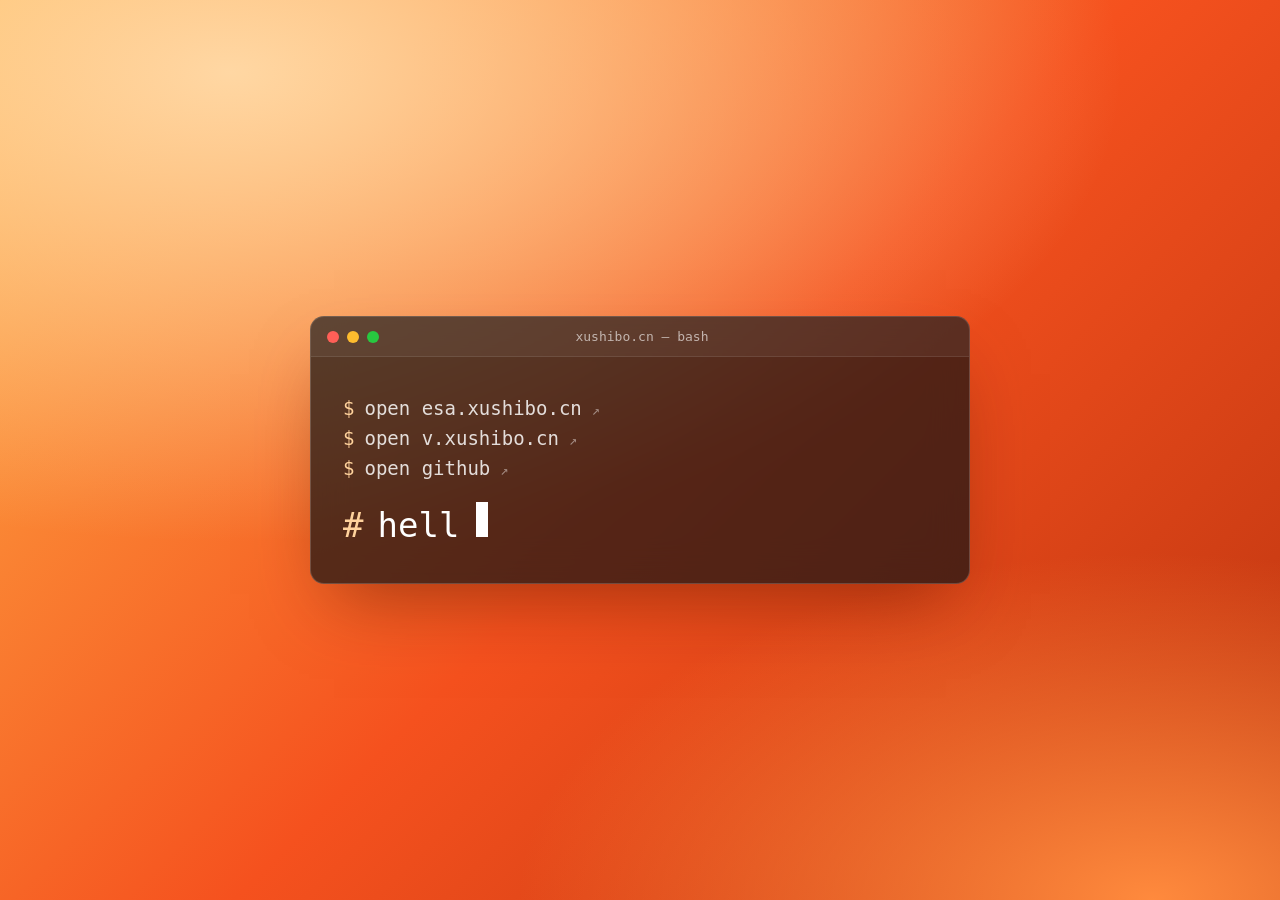
<file: index.html>
<!doctype html>
<html lang="zh-CN">
  <head>
    <meta charset="UTF-8" />
    <meta name="viewport" content="width=device-width, initial-scale=1" />
    <meta name="theme-color" content="#F5511E" />
    <meta name="description" content="xushibo.cn — hello world." />
    <link rel="icon" href="./favicon.svg" type="image/svg+xml" />
    <link rel="alternate icon" href="./favicon.ico" sizes="any" />
    <title>xushibo.cn</title>
    <link rel="stylesheet" href="./home.css" />
    <script src="./home.js" defer></script>
  </head>
  <body>
    <main class="terminal" aria-labelledby="prompt-line">
      <div class="titlebar">
        <span class="dot dot-red" aria-hidden="true"></span>
        <span class="dot dot-amber" aria-hidden="true"></span>
        <span class="dot dot-green" aria-hidden="true"></span>
        <span class="title">xushibo.cn — bash</span>
      </div>
      <div class="screen">
        <p class="enter">
          <a class="enter-link" href="https://esa.xushibo.cn/"><span class="enter-prompt">$</span> open esa.xushibo.cn <span class="enter-arrow" aria-hidden="true">↗</span></a>
          <a class="enter-link" href="https://v.xushibo.cn/"><span class="enter-prompt">$</span> open v.xushibo.cn <span class="enter-arrow" aria-hidden="true">↗</span></a>
          <a class="enter-link" href="https://github.com/xushibo"><span class="enter-prompt">$</span> open github <span class="enter-arrow" aria-hidden="true">↗</span></a>
        </p>
        <p id="prompt-line" class="prompt-line">
          <span class="prompt-symbol" aria-hidden="true">#</span>
          <span class="prompt-text" aria-live="polite"></span><span class="cursor" aria-hidden="true"></span>
        </p>
      </div>
    </main>
  </body>
</html>
</file>
<file: home.css>
:root {
  color-scheme: dark;
  --mono: ui-monospace, SFMono-Regular, "JetBrains Mono", Menlo, Consolas, monospace;
}

* {
  box-sizing: border-box;
  margin: 0;
  padding: 0;
}

html,
body {
  height: 100%;
}

body {
  min-height: 100%;
  display: grid;
  place-items: center;
  padding: 24px;
  color: #fff;
  font-family: var(--mono);
  background:
    radial-gradient(120% 90% at 18% 8%, #ffd7a3 0%, transparent 58%),
    radial-gradient(90% 70% at 90% 100%, #ff8a3d 0%, transparent 55%),
    linear-gradient(135deg, #ffb347 0%, #f5511e 52%, #b9330f 100%);
  background-attachment: fixed;
}

.terminal {
  width: min(660px, 100%);
  border: 1px solid rgba(255, 255, 255, 0.18);
  border-radius: 14px;
  background: rgba(24, 20, 20, 0.72);
  backdrop-filter: blur(18px);
  box-shadow: 0 34px 70px -24px rgba(96, 26, 0, 0.55);
  overflow: hidden;
}

.titlebar {
  display: flex;
  align-items: center;
  gap: 8px;
  padding: 12px 16px;
  background: rgba(255, 255, 255, 0.05);
  border-bottom: 1px solid rgba(255, 255, 255, 0.09);
}

.dot {
  width: 12px;
  height: 12px;
  border-radius: 50%;
}

.dot-red {
  background: #ff5f57;
}

.dot-amber {
  background: #febc2e;
}

.dot-green {
  background: #28c840;
}

.title {
  flex: 1;
  margin-right: 56px;
  text-align: center;
  font-size: 13px;
  color: rgba(255, 255, 255, 0.62);
}

.screen {
  padding: 40px 32px 32px;
}

.prompt-line {
  display: flex;
  align-items: baseline;
  gap: 14px;
  font-size: clamp(24px, 6vw, 34px);
  line-height: 1.45;
}

.prompt-symbol {
  color: #ffd29c;
  font-weight: 500;
}

.prompt-text {
  word-break: break-word;
}

.cursor {
  display: inline-block;
  width: 0.55ch;
  height: 1.05em;
  margin-left: 3px;
  background: #fff;
  vertical-align: text-bottom;
  animation: blink 1.05s steps(2, start) infinite;
}

@keyframes blink {
  50% {
    opacity: 0;
  }
}

.enter {
  display: flex;
  flex-direction: column;
  align-items: flex-start;
  gap: 8px;
  margin-bottom: 22px;
}

@keyframes rise {
  from {
    opacity: 0;
    transform: translateY(6px);
  }
  to {
    opacity: 1;
    transform: none;
  }
}

.enter-link {
  display: inline-flex;
  align-items: baseline;
  gap: 10px;
  font-size: clamp(15px, 3.6vw, 19px);
  color: rgba(255, 255, 255, 0.84);
  text-decoration: none;
  animation: rise 0.45s ease-out both;
  transition: color 0.15s ease;
}

.enter-link:nth-child(2) {
  animation-delay: 0.16s;
}

.enter-link:nth-child(3) {
  animation-delay: 0.32s;
}

.enter-link:hover {
  color: #ffd29c;
}

.enter-prompt {
  color: #ffd29c;
}

.enter-arrow {
  font-size: 0.72em;
  color: rgba(255, 255, 255, 0.45);
}

@media (prefers-reduced-motion: reduce) {
  .cursor {
    animation: none;
  }

  .enter-link {
    animation: none;
    transition: none;
  }
}

@media (max-width: 480px) {
  .screen {
    padding: 28px 20px 24px;
  }

  .title {
    margin-right: 40px;
    font-size: 12px;
  }
}
</file>
